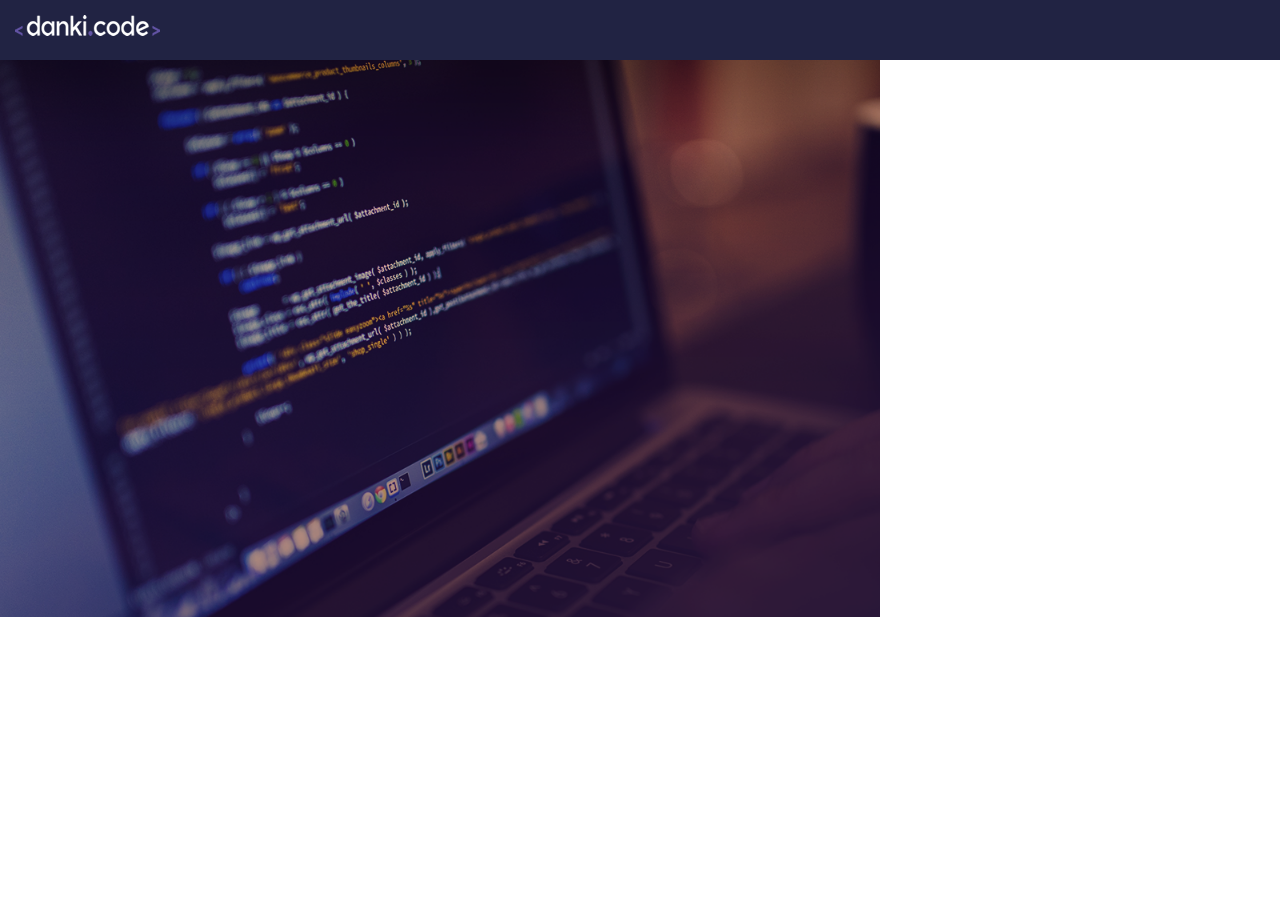
<file: Projeto_#1/index.html>
<!DOCTYPE html>
<html>
<head>
	<meta charset="utf-8">
	<meta name="viewport" content="width=device-width, initial-scale=1">
	<link href="css/style.css" type="text/css" rel="stylesheet" />
	<title>Projeto #1</title>
</head>
<body>

	<div class="header">
		<div class="center">
			<img src="images/logo.png">
		</div><!--center-->
	</div><!--header-->

	<div class="container-banner">
		<div class="center">
			<div class="form">
				
			</div><!--form-->
		</div><!--center-->
	</div><!--container-banner-->

</body>
</html>
</file>
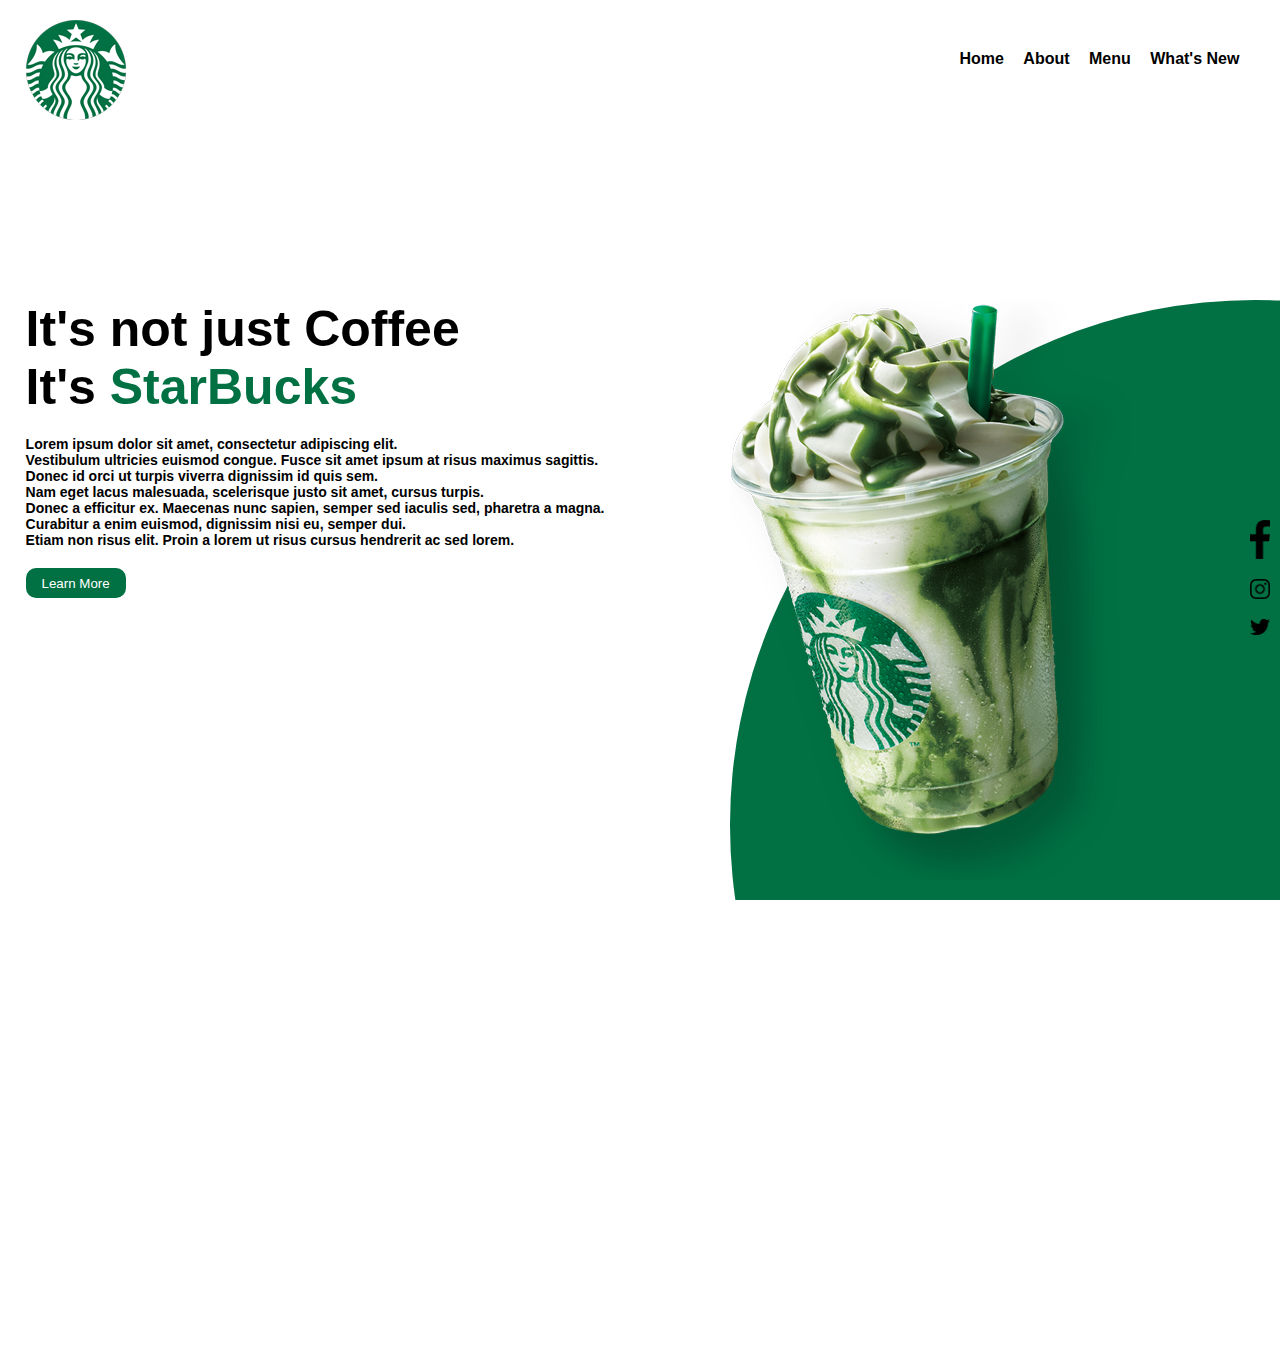
<file: starbucks_tutorial/index.html>
<html>
  <head>
    <title>StarBucks Coffee</title>
    <link href="css/style.css" rel="stylesheet" />
    <meta
      name="viewport"
      content="width=device-width, initial-scale=1.0, maximum-scale=1.0"
    />
  </head>
  <body>
    <header>
      <div class="center">
        <div class="logo"><img src="assets/logo.png" /></div>
        <!--logo-->
        <div class="menu">
          <a href="#">Home</a>
          <a href="#">About</a>
          <a href="#">Menu</a>
          <a href="#">What's New</a>
        </div>
        <!--menu-->
      </div>
      <!--center-->
    </header>
    <section class="sobre">
      <div class="extras">
        <img src="assets/img1.png" />
        <div class="social-media">
          <a href=""><img src="assets/facebook.png" /></a>
          <a href=""><img src="assets/instagram.png" /></a>
          <a href=""><img src="assets/twitter.png" /></a>
        </div>
      </div>
      <!--extras-->
      <div class="center">
        <div class="texto-sobre">
          <h1>
            It's not just Coffee<br />It's
            <span style="color: #017143">StarBucks</span>
          </h1>
          <p>
            Lorem ipsum dolor sit amet, consectetur adipiscing elit.<br />
            Vestibulum ultricies euismod congue. Fusce sit amet ipsum at risus
            maximus sagittis.<br />
            Donec id orci ut turpis viverra dignissim id quis sem.<br />
            Nam eget lacus malesuada, scelerisque justo sit amet, cursus
            turpis.<br />
            Donec a efficitur ex. Maecenas nunc sapien, semper sed iaculis sed,
            pharetra a magna.<br />
            Curabitur a enim euismod, dignissim nisi eu, semper dui.<br />
            Etiam non risus elit. Proin a lorem ut risus cursus hendrerit ac sed
            lorem.
          </p>
          <button>Learn More</button>
        </div>
      </div>
    </section>
  </body>
</html>
</file>
<file: Projeto_#1/css/style.css>
*{
	margin: 0;
	padding: 0;
	box-sizing: border-box;
}

html,body{
	height: 100%;
}

.center{
	width: 1280px;
	margin: 0 auto;
}

.header{
	width: 100%;
	height: 60px;
	background-color: #212343;
}

.header img{
	margin: 15px;
}

.container-banner{
	width: 100%;
	height: 557px;
	background-image:url('../images/header_bg.png');
	background-size: cover;
	background-position: center;
}

.container-banner > .center{
	height: 100%;
	/*text-align: right;*/
}

.form{
	width: 400px;
	height: 100%;
	float: right;
	background-color: white;
}
</file>
<file: starbucks_tutorial/css/style.css>
* {
  margin: 0;
  padding: 0;
  box-sizing: border-box;
  font-family: Verdana, Geneva, Tahoma, sans-serif;
}

.center {
  display: flex;
  flex-wrap: wrap;
  max-width: 1280px;
  margin: 0 auto;
  padding: 0 2%;
}

html,
body {
  height: 100%;
  overflow-y: hidden;
  overflow-x: hidden;
}

header {
  height: 200px;
  padding: 20px 0;
}

.logo {
  width: 50%;
}

.menu {
  padding-top: 30px;
  width: 50%;
  text-align: right;
}

.menu a {
  color: black;
  text-decoration: none;
  font-weight: bold;
  margin-right: 15px;
}

section.sobre {
  height: calc(100% - 200px);
  position: relative;
}

.extras {
  position: absolute;
  bottom: -450px;
  right: -500px;
  width: 1050px;
  height: 1050px;
  border-radius: 50%;
  background-color: #017143;
}

.social-media {
  position: absolute;
  right: 510px;
  top: 200px;
}

.social-media img {
  display: block;
  width: 20px;
  margin: 20px 0;
}

.texto-sobre {
  margin-top: 100px;
}

.texto-sobre h1 {
  font-size: 50px;
}

.texto-sobre p {
  margin: 20px 0;
  color: black;
  font-size: 14px;
  font-weight: bold;
  max-width: 800px;
}

.texto-sobre button {
  border: 0;
  background-color: #017143;
  color: white;
  border-radius: 10px;
  width: 100px;
  height: 30px;
  cursor: pointer;
}
</file>
